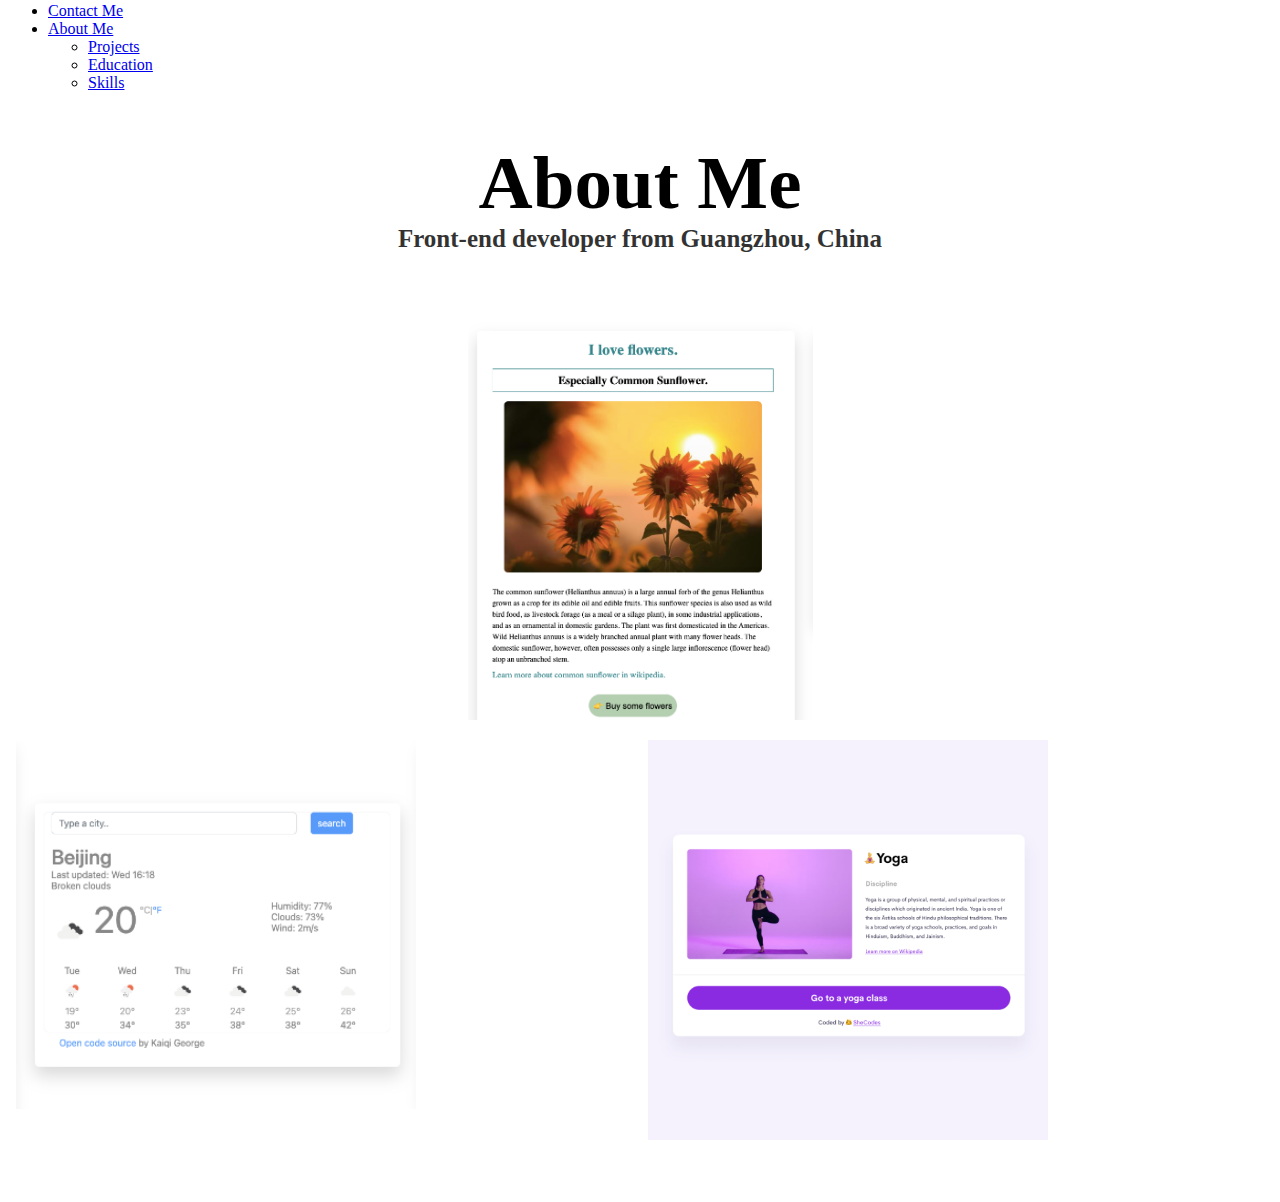
<file: about-me.html>
<!DOCTYPE html>
<html lang="en">
<head>
    <meta charset="UTF-8">
    <meta http-equiv="X-UA-Compatible" content="IE=edge">
    <meta name="viewport" content="width=device-width, initial-scale=1.0">
    <link rel="stylesheet" href="src/styles.css">
    <link href="https://cdn.jsdelivr.net/npm/bootstrap@5.2.0-beta1/dist/css/bootstrap.min.css" rel="stylesheet" integrity="sha384-0evHe/X+R7YkIZDRvuzKMRqM+OrBnVFBL6DOitfPri4tjfHxaWutUpFmBp4vmVor" crossorigin="anonymous">
    <script src="https://cdn.jsdelivr.net/npm/bootstrap@5.2.0-beta1/dist/js/bootstrap.bundle.min.js" integrity="sha384-pprn3073KE6tl6bjs2QrFaJGz5/SUsLqktiwsUTF55Jfv3qYSDhgCecCxMW52nD2" crossorigin="anonymous"></script>
    <title>About Me</title>

</head>
<div class="container-fluid">
    <nav class="navbar navbar-expand-lg bg-light" >
        <div class="container-fluid">
          <a class="navbar-brand" href="#">Navbar</a>
          <button class="navbar-toggler" type="button" data-bs-toggle="collapse" data-bs-target="#navbarNavDropdown" aria-controls="navbarNavDropdown" aria-expanded="false" aria-label="Toggle navigation">
            <span class="navbar-toggler-icon"></span>
          </button>
          <div class="collapse navbar-collapse" id="navbarNavDropdown">
            <ul class="navbar-nav">
              <li class="nav-item">
                <a class="nav-link active" aria-current="page" href="index.html">Home</a>
              </li>
              <li class="nav-item">
                <a class="nav-link" href="contact-me.html">Contact Me</a>
              </li>
              
              <li class="nav-item dropdown">
                <a class="nav-link dropdown-toggle" href="about-me.html" id="navbarDropdownMenuLink" role="button" data-bs-toggle="dropdown" aria-expanded="false">
                  About Me
                </a>
                <ul class="dropdown-menu" aria-labelledby="navbarDropdownMenuLink">
                  <li><a class="dropdown-item" href="projects.html">Projects</a></li>
                  <li><a class="dropdown-item" href="education.html">Education</a></li>
                  <li><a class="dropdown-item" href="skills.html">Skills</a></li>
                </ul>
              </li>
            </ul>
          </div>
        </div>
      </nav>
<body >

    <h1 id="aboutMe">About Me</h1>
    <h2 id="aboutMeLocation" >Front-end developer from Guangzhou, China</h2>
  
    <div class="row" id="projectsDisplay">
      <div class="col-sm-4" id="flowerShop">
        <img src="src/images/FlowerShop.png" alt="flower-shop"class="img-fluid p-2 rounded shadow " width="345px">
      </div>
      <div class="col-sm-4" id="weatherApp">
        <img src="src/images/weatherApp.png" alt="weather-app"class="img-fluid p-2 rounded shadow ms-3" width="400px">
      </div>
      <div class="col-sm-4" id="yogaApp">
        <img src="src/images/yoga.png" alt="yoga-app" class="img-fluid p-2 rounded shadow " width="400px">
      </div>
    </div>
 
</body>
</div>
</html>
</file>
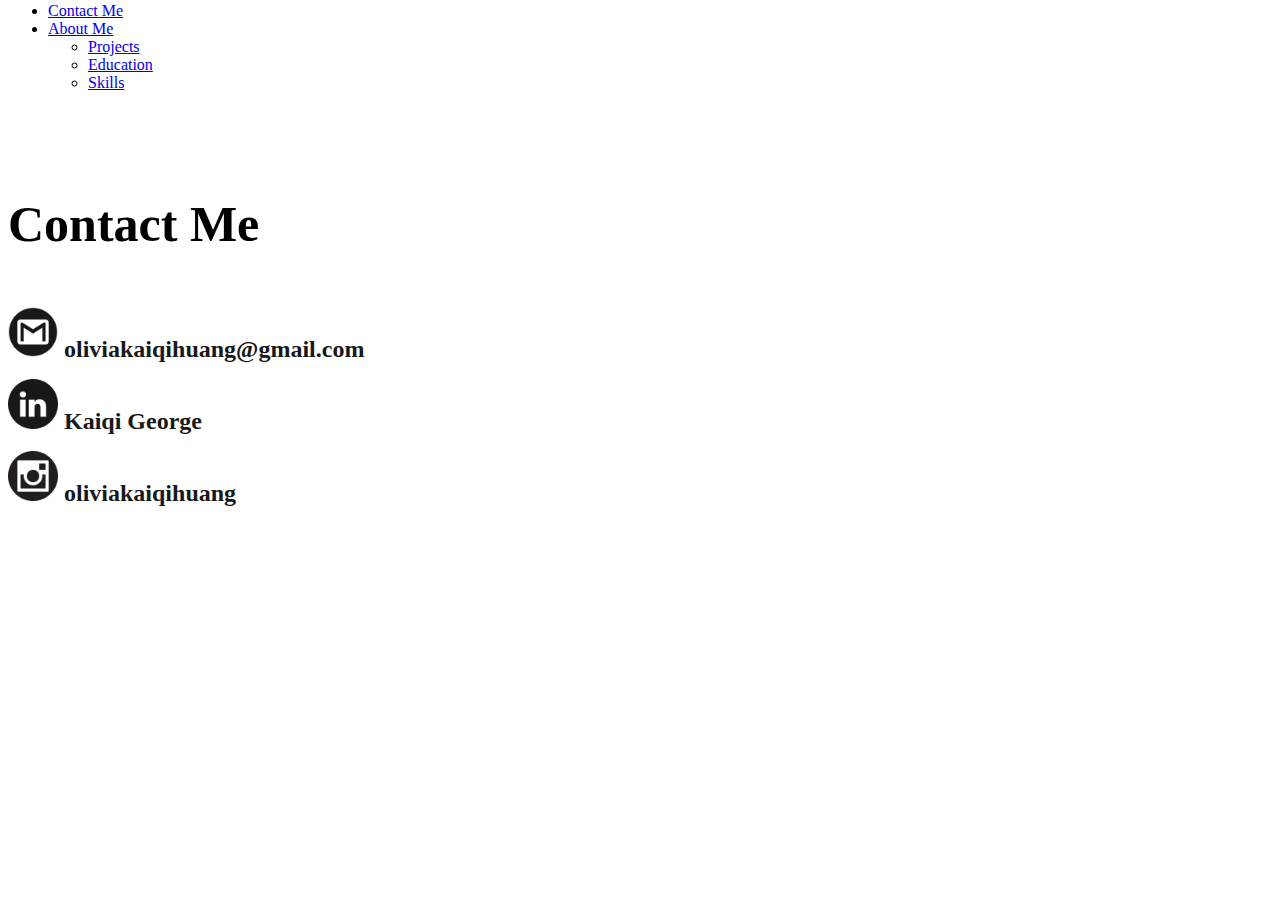
<file: contact-me.html>
<!DOCTYPE html>
<html lang="en">
<head>
    <meta charset="UTF-8">
    <meta http-equiv="X-UA-Compatible" content="IE=edge">
    <meta name="viewport" content="width=device-width, initial-scale=1.0">
    <link rel="stylesheet" href="src/styles.css">
    <link href="https://cdn.jsdelivr.net/npm/bootstrap@5.2.0-beta1/dist/css/bootstrap.min.css" rel="stylesheet" integrity="sha384-0evHe/X+R7YkIZDRvuzKMRqM+OrBnVFBL6DOitfPri4tjfHxaWutUpFmBp4vmVor" crossorigin="anonymous">
    <script src="https://cdn.jsdelivr.net/npm/bootstrap@5.2.0-beta1/dist/js/bootstrap.bundle.min.js" integrity="sha384-pprn3073KE6tl6bjs2QrFaJGz5/SUsLqktiwsUTF55Jfv3qYSDhgCecCxMW52nD2" crossorigin="anonymous"></script>
    <title>About Me</title>

</head>
<div class="container-fluid">
    <nav class="navbar navbar-expand-lg bg-light" >
        <div class="container-fluid">
          <a class="navbar-brand" href="#">Navbar</a>
          <button class="navbar-toggler" type="button" data-bs-toggle="collapse" data-bs-target="#navbarNavDropdown" aria-controls="navbarNavDropdown" aria-expanded="false" aria-label="Toggle navigation">
            <span class="navbar-toggler-icon"></span>
          </button>
          <div class="collapse navbar-collapse" id="navbarNavDropdown">
            <ul class="navbar-nav">
              <li class="nav-item">
                <a class="nav-link active" aria-current="page" href="index.html">Home</a>
              </li>
              <li class="nav-item">
                <a class="nav-link" href="contact-me.html">Contact Me</a>
              </li>
              
              <li class="nav-item dropdown">
                <a class="nav-link dropdown-toggle" href="about-me.html" id="navbarDropdownMenuLink" role="button" data-bs-toggle="dropdown" aria-expanded="false">
                  About Me
                </a>
                <ul class="dropdown-menu" aria-labelledby="navbarDropdownMenuLink">
                  <li><a class="dropdown-item" href="projects.html">Projects</a></li>
                  <li><a class="dropdown-item" href="education.html">Education</a></li>
                  <li><a class="dropdown-item" href="skills.html">Skills</a></li>
                </ul>
              </li>
            </ul>
          </div>
        </div>
      </nav>
      <div class="container-fluid" id="contactMe-container">
<body>
    <h1 id="about">
             Contact Me
    </h1>
    <h2>
    <ul id="contactMeWays">
        <li>
        <img src="src/images/gmail-icon-black.png" alt="Gmail icon"/>
        oliviakaiqihuang@gmail.com
        </li>
        <li>
            <img src="src/images/linkin-logo-black.png" alt="linkin icon"/>
            Kaiqi George
        </li>  
        <li>
            <img src="src/images/ins-logo.jpeg" alt="ins icon"/>
            oliviakaiqihuang
        </li>
            
        
    </ul>
</h2>
    
</body>
</div>
</html>
</file>
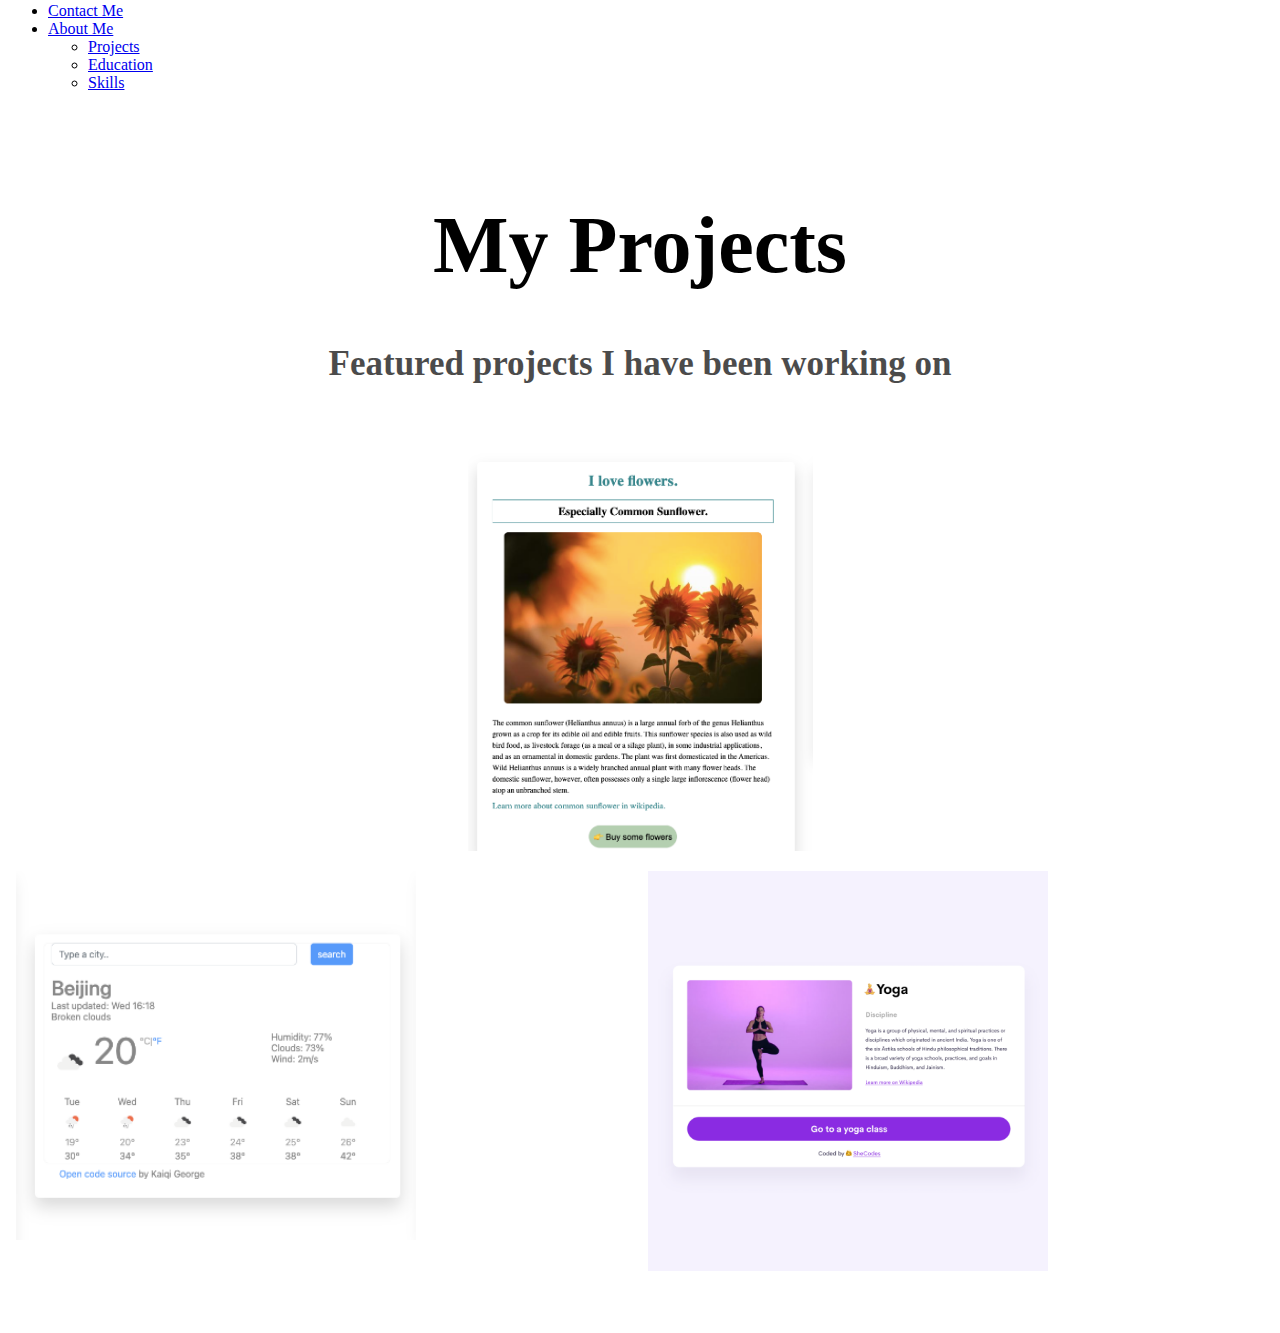
<file: projects.html>
<!DOCTYPE html>
<html lang="en">
<head>
    <meta charset="UTF-8">
    <meta http-equiv="X-UA-Compatible" content="IE=edge">
    <meta name="viewport" content="width=device-width, initial-scale=1.0">
    <link rel="stylesheet" href="src/styles.css">
    <link href="https://cdn.jsdelivr.net/npm/bootstrap@5.2.0-beta1/dist/css/bootstrap.min.css" rel="stylesheet" integrity="sha384-0evHe/X+R7YkIZDRvuzKMRqM+OrBnVFBL6DOitfPri4tjfHxaWutUpFmBp4vmVor" crossorigin="anonymous">
    <script src="https://cdn.jsdelivr.net/npm/bootstrap@5.2.0-beta1/dist/js/bootstrap.bundle.min.js" integrity="sha384-pprn3073KE6tl6bjs2QrFaJGz5/SUsLqktiwsUTF55Jfv3qYSDhgCecCxMW52nD2" crossorigin="anonymous"></script>
    <title>About Me</title>

</head>
<div class="container-fluid">
    <nav class="navbar navbar-expand-lg bg-light" >
        <div class="container-fluid">
          <a class="navbar-brand" href="#">Navbar</a>
          <button class="navbar-toggler" type="button" data-bs-toggle="collapse" data-bs-target="#navbarNavDropdown" aria-controls="navbarNavDropdown" aria-expanded="false" aria-label="Toggle navigation">
            <span class="navbar-toggler-icon"></span>
          </button>
          <div class="collapse navbar-collapse" id="navbarNavDropdown">
            <ul class="navbar-nav">
              <li class="nav-item">
                <a class="nav-link active" aria-current="page" href="index.html">Home</a>
              </li>
              <li class="nav-item">
                <a class="nav-link" href="contact-me.html">Contact Me</a>
              </li>
              
              <li class="nav-item dropdown">
                <a class="nav-link dropdown-toggle" href="about-me.html" id="navbarDropdownMenuLink" role="button" data-bs-toggle="dropdown" aria-expanded="false">
                  About Me
                </a>
                <ul class="dropdown-menu" aria-labelledby="navbarDropdownMenuLink">
                  <li><a class="dropdown-item" href="projects.html">Projects</a></li>
                  <li><a class="dropdown-item" href="education.html">Education</a></li>
                  <li><a class="dropdown-item" href="skills.html">Skills</a></li>
                </ul>
              </li>
            </ul>
          </div>
        </div>
      </nav>
<body >

    <h1 id="myProjectsHeading" class="mt-30">My Projects</h1>
    <h2 id="myProjectsH2">Featured projects I have been working on</h2>
  
    <div class="row" id="projectsDisplay">
      <div class="col-sm-4" id="flowerShop">
        <img src="src/images/FlowerShop.png" alt="flower-shop"class="img-fluid p-2 rounded shadow " width="345px">
      </div>
      <div class="col-sm-4" id="weatherApp">
        <img src="src/images/weatherApp.png" alt="weather-app"class="img-fluid p-2 rounded shadow  ms-3" width="400px">
      </div>
      <div class="col-sm-4" id="yogaApp">
        <img src="src/images/yoga.png" alt="yoga-app" class="img-fluid p-2 rounded shadow " width="400px">
      </div>
    </div>
 
</body>
</div>
</html>
</file>
<file: src/styles.css>
:root{
    --primary-color:rgba(11, 77, 219, 0.687);
    --box-shadow: rgba(37, 39, 89, .08) 0px 8px 8px 0;
    --border: 1px solid rgba(11, 77, 219, 0.687);

}

h1{
    padding-top: 55px;
    text-align: center;
    line-height: 1.1;
    margin-bottom: 55px;
    font-size: 50px;
}
#name{
    font-size: 85px;
    padding-bottom: 0px;
}
#location{
    font-size:25px;
    opacity: 0.7;
}


.contactMe{
    text-decoration: none;
    border-radius: 5px;
    border:var(--border);
    background-color: var(--primary-color);
    padding: 25px 15px;
    margin: 4px;
    color:white;
    margin-top: 90px;
}
.aboutMe{
    text-decoration: none;
    border-radius: 5px;
    border:var(--border);
    color: var(--primary-color);
    padding: 5px;
    margin: 4px;
    padding: 25px 15px;
    margin-top: 90px;
}
#aboutMe{
    margin-top: 50px !important;
}
#aboutMeLocation{
    opacity: 0.9;
    font-size: 25px;
}
#myProjectsHeading{
    font-size: 80px;

}
#myProjectsH2{
    opacity: 0.7;
    font-size: 35px;

}


.container-fluid{
    text-align: center;
    margin-top: 50px;
}
#backToHomepage{
    text-decoration: none;
    margin-bottom: 0px;
    padding-bottom: 0px;

}
#aboutMe{
    font-size: 75px;
    margin-bottom: 0px;
    margin-top: 0px;
    padding-top: 0px;
   

}
#aboutMeLocation{
    margin-top: 0px;
    opacity: 0.8;
    margin-bottom: 50px;

}



nav{
    margin-top: -100px;
   
}
.projects{
    font-size: 75px;
    margin-bottom: 0px;
    margin-top: 15px;
    padding-top: 0px;
    
}
.projectsIntroduction{
    margin-top: 0px;
    opacity: 0.8;
    margin-bottom: 50px;

}
.rounded {
    border-radius: 0.25rem!important;
}
.p-2 {
    padding: 0.5rem!important;
}
#projectsDisplay{
    margin-top: 60px;
}
   
#projects {
    margin-top: 90px;
    text-align: center;
    
}
#projectsDescription{
    text-align: left;
    max-width: 350px;
    margin-top: 12px;
}
#heading{
    font-size: 55px;
   
}
#launchButton{
    border-radius: 4px;
    padding: 20px 15px;
    text-decoration: none;
    text-transform: capitalize;
    background: var(--primary-color);
    box-shadow: var(--box-shadow);
    color: white;
    float: left;
    margin-top: 15px;
    
}
#projects img{
    text-align: right;
    float: right;
}

#weatherApp img{
    text-align: left;
    float: left;
}

#weatherAppProjectsDescription{
    text-align: left;
    float: right;
    max-width: 350px;
    margin-top: 12px;
}
#weatherAppImg{
    text-align: left !important;
    float:left!important;
}

@media(max-width: 1000px) {
    #projects img{
        display: none;   
    }
    #projects {
       text-align: center;
       display: block;
       margin: 20 auto;
        
    }
    #projectsDescription,#weatherAppProjectsDescription{
        text-align: center;
        max-width: 100%;
        margin-top: 0px ;
        line-height: 2;
     
    }
    
    #heading{
        font-size: 55px;
        margin-bottom: 5px;
       
    }
    #launchButton{
        width: 80%;
        display: block;
        text-align: center;
        margin: 20px 55px 35px;
      
}
#weatherAppButton{
    text-align: center;
}
#projectsDisplay{
    text-align: center;
    margin: 10px;
}
#projectsDisplay img{
    margin-top: 30px;
    text-align: center;
}
#myProjectsHeading{
    font-size: 55px;
}
#myProjectsH2 {
    font-size:18px ;
    opacity: 0.9;
}

}
#aboutMeLocation{
    margin-bottom: 10px;
}
.navbar-nav{
    text-align: left;
}












/* contact me page*/
#contactMeWays{
    position: relative;
    list-style: none;
    text-align: left;
    line-height: 2.5;
    opacity: 0.9;  
    padding: 0;
    margin: 0;
}
#about{
    text-align: left;
    margin-right: 30px;
}
#contactMeWays img{
  width: 50px; 
}
</file>
